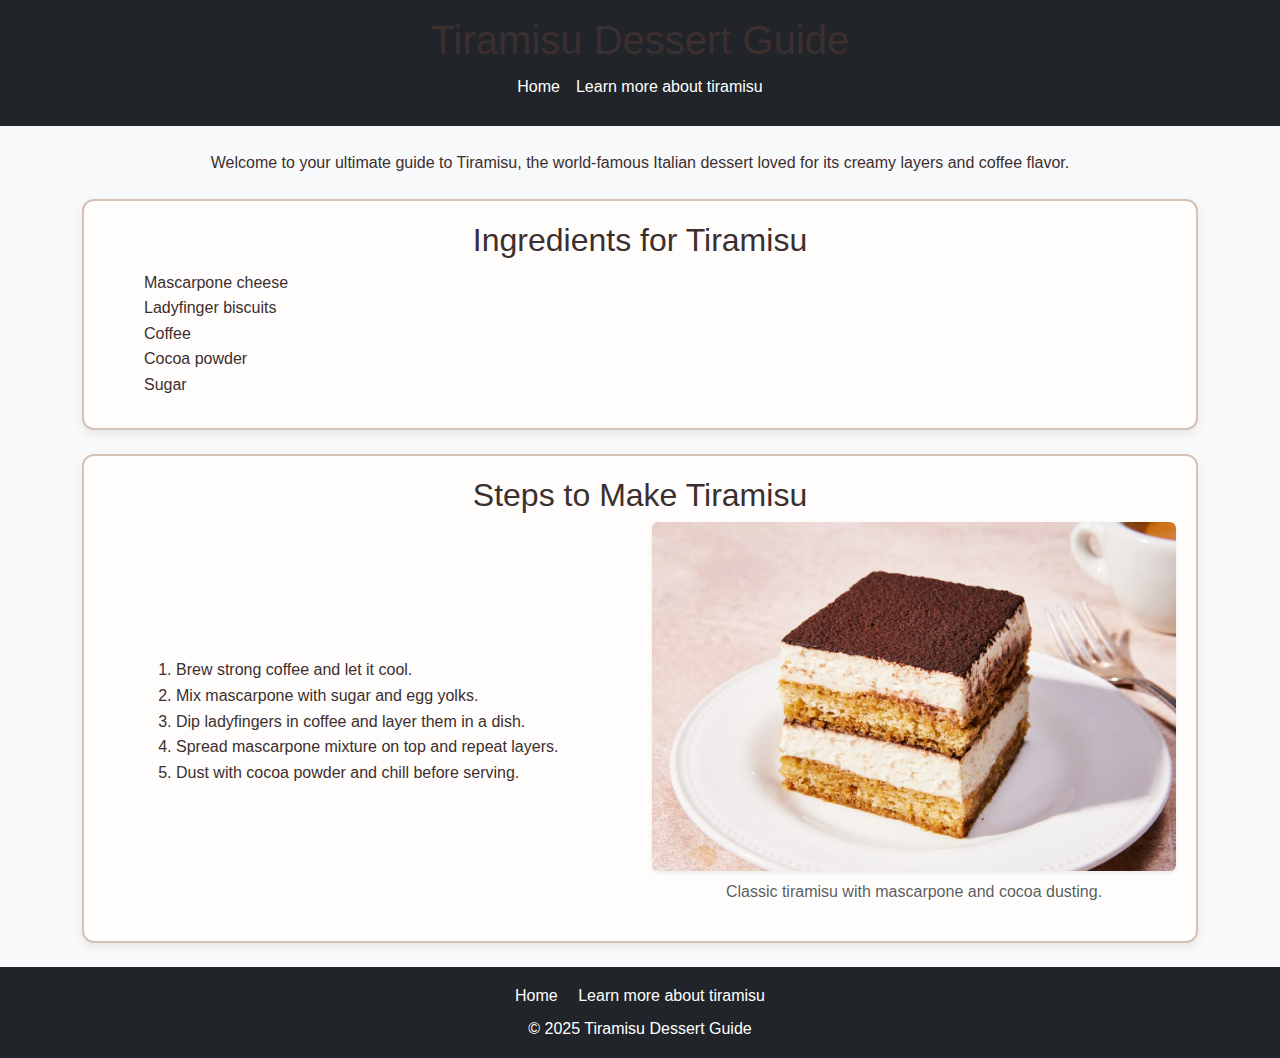
<file: index.html>
<!DOCTYPE html>
<html lang="en">
<head>
  <meta charset="UTF-8">
  <meta name="viewport" content="width=device-width, initial-scale=1.0">
  <title>Tiramisu Dessert Guide</title>

  <!-- Bootstrap CSS -->
  <link href="https://cdn.jsdelivr.net/npm/bootstrap@5.3.3/dist/css/bootstrap.min.css" rel="stylesheet">

  <!-- Custom CSS -->
  <link rel="stylesheet" href="css/style.css">
</head>
<body class="bg-light">
  <a class="skip-link" href="#main-content">Skip to main content</a>

  <!-- Header -->
  <header class="bg-dark text-white text-center p-3">
    <h1>Tiramisu Dessert Guide</h1>
    <nav aria-label="Primary navigation">
      <ul class="primary-nav d-flex justify-content-center gap-3 list-unstyled">
        <li><a href="index.html" class="text-white text-decoration-none">Home</a></li>
        <li><a href="page2.html" class="text-white text-decoration-none">Learn more about tiramisu</a></li>
      </ul>
    </nav>
  </header>

  <!-- Main content -->
  <main id="main-content" class="container my-4">
    <section aria-labelledby="intro-heading" class="text-center mb-4">
      <p>Welcome to your ultimate guide to Tiramisu, the world-famous Italian dessert loved for its creamy layers and coffee flavor.</p>
    </section>

    <!-- Ingredients Box -->
    <section aria-labelledby="ingredients-heading" class="content-box mb-4">
      <h2 id="ingredients-heading">Ingredients for Tiramisu</h2>
      <ul class="list-unstyled">
        <li>Mascarpone cheese</li>
        <li>Ladyfinger biscuits</li>
        <li>Coffee</li>
        <li>Cocoa powder</li>
        <li>Sugar</li>
      </ul>
    </section>

    <!-- Steps Section -->
    <section aria-labelledby="steps-heading" class="content-box mb-4">
      <h2 id="steps-heading">Steps to Make Tiramisu</h2>
      <div class="row g-4 align-items-center">
        <div class="col-md-6">
          <ol>
            <li>Brew strong coffee and let it cool.</li>
            <li>Mix mascarpone with sugar and egg yolks.</li>
            <li>Dip ladyfingers in coffee and layer them in a dish.</li>
            <li>Spread mascarpone mixture on top and repeat layers.</li>
            <li>Dust with cocoa powder and chill before serving.</li>
          </ol>
        </div>
        <div class="col-md-6 text-center">
          <figure>
            <img src="images/tiramisu.jpg" class="img-fluid rounded shadow-sm" alt="Slice of tiramisu with visible layers of mascarpone and coffee-soaked ladyfingers, dusted with cocoa.">
            <figcaption class="text-muted mt-2">Classic tiramisu with mascarpone and cocoa dusting.</figcaption>
          </figure>
        </div>
      </div>
    </section>
  </main>

  <!-- Footer -->
  <footer class="bg-dark text-white text-center p-3">
    <a href="index.html" class="text-white text-decoration-none me-3">Home</a>
    <a href="page2.html" class="text-white text-decoration-none">Learn more about tiramisu</a>
    <p class="mt-2 mb-0">&copy; 2025 Tiramisu Dessert Guide</p>
  </footer>
</body>
</html>
</file>
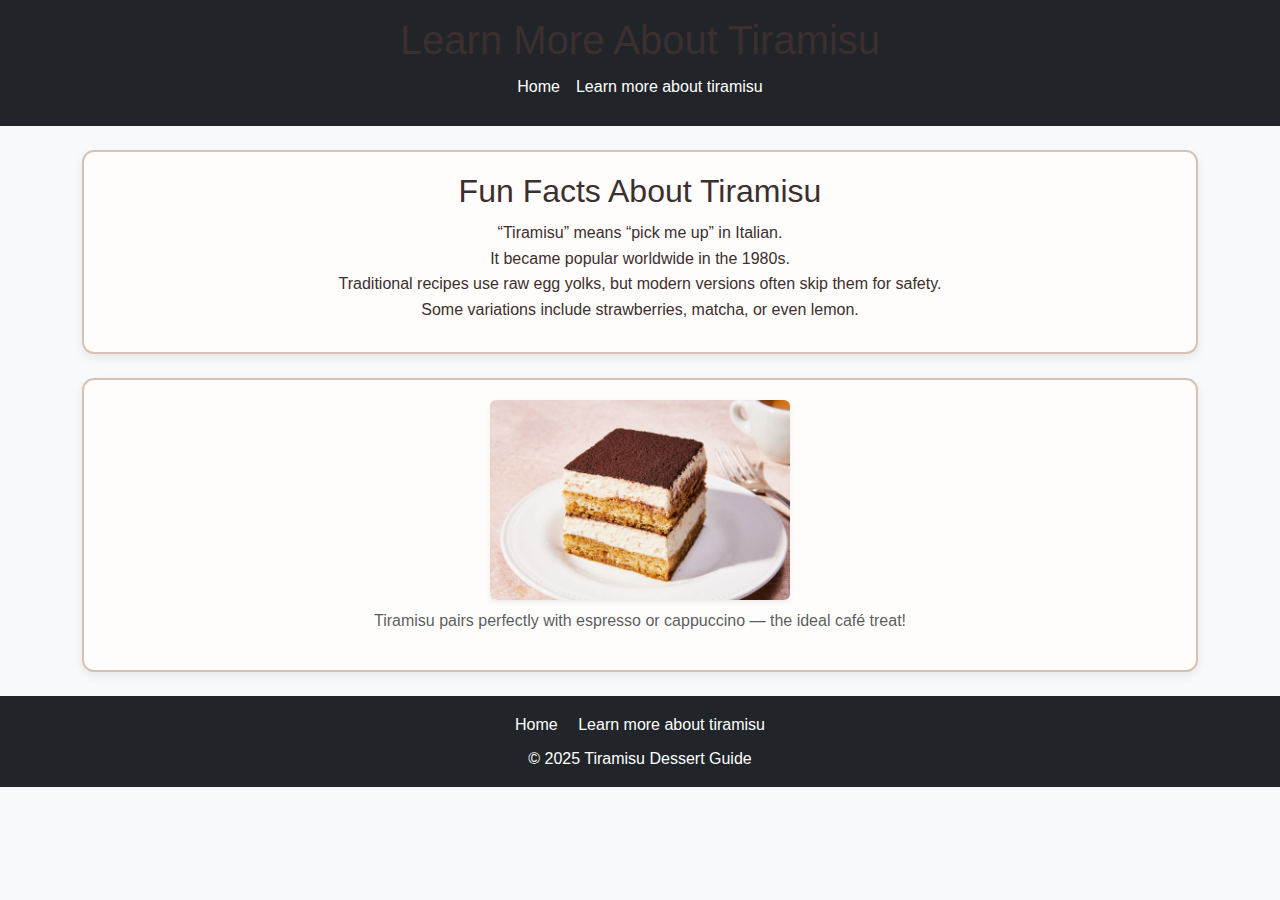
<file: page2.html>
<!DOCTYPE html>
<html lang="en">
<head>
  <meta charset="UTF-8">
  <meta name="viewport" content="width=device-width, initial-scale=1.0">
  <title>Learn More About Tiramisu</title>

  <!-- Bootstrap -->
  <link href="https://cdn.jsdelivr.net/npm/bootstrap@5.3.3/dist/css/bootstrap.min.css" rel="stylesheet">

  <!-- Custom CSS -->
  <link rel="stylesheet" href="css/style.css">
</head>
<body class="bg-light">
  <a class="skip-link" href="#main-content">Skip to main content</a>

  <!-- Header -->
  <header class="bg-dark text-white text-center p-3">
    <h1>Learn More About Tiramisu</h1>
    <nav aria-label="Primary navigation">
      <ul class="primary-nav d-flex justify-content-center gap-3 list-unstyled">
        <li><a href="index.html" class="text-white text-decoration-none">Home</a></li>
        <li><a href="page2.html" class="text-white text-decoration-none">Learn more about tiramisu</a></li>
      </ul>
    </nav>
  </header>

  <!-- Main content -->
  <main id="main-content" class="container my-4">
    <section aria-labelledby="fun-facts-heading" class="content-box text-center">
      <h2 id="fun-facts-heading">Fun Facts About Tiramisu</h2>
      <ul class="list-unstyled">
        <li>“Tiramisu” means “pick me up” in Italian.</li>
        <li>It became popular worldwide in the 1980s.</li>
        <li>Traditional recipes use raw egg yolks, but modern versions often skip them for safety.</li>
        <li>Some variations include strawberries, matcha, or even lemon.</li>
      </ul>
    </section>

    <section class="content-box text-center mt-4">
      <img src="images/tiramisu.jpg" class="img-fluid rounded shadow-sm small-photo" alt="Small piece of tiramisu dessert on a plate with cocoa powder.">
      <p class="text-muted mt-2">Tiramisu pairs perfectly with espresso or cappuccino — the ideal café treat!</p>
    </section>
  </main>

  <!-- Footer -->
  <footer class="bg-dark text-white text-center p-3">
    <a href="index.html" class="text-white text-decoration-none me-3">Home</a>
    <a href="page2.html" class="text-white text-decoration-none">Learn more about tiramisu</a>
    <p class="mt-2 mb-0">&copy; 2025 Tiramisu Dessert Guide</p>
  </footer>
</body>
</html>
</file>
<file: css/style.css>
/* ==== Base Styling ==== */
body {
  background-color: #f8f5f2; /* soft latte color */
  font-family: 'Segoe UI', Arial, sans-serif;
  color: #3c2f2f; /* mocha text */
  line-height: 1.6;
  margin: 0;
  padding: 0;
}

/* ==== Header ==== */
header {
  background-color: #4b3832; /* deep coffee */
}

/* ==== Headings ==== */
h1, h2 {
  color: #3c2f2f;
  text-align: center;
}

/* ==== Section Boxes ==== */
.content-box {
  background-color: #fffdfb; /* creamy white */
  border: 2px solid #d6c2b5; /* latte border */
  border-radius: 12px;
  padding: 20px;
  margin-bottom: 20px;
  box-shadow: 0 4px 8px rgba(102, 80, 62, 0.1);
}

/* ==== Lists ==== */
ul, ol {
  margin: 10px 40px;
}

/* ==== Image Styling ==== */
figure img, .small-photo {
  border-radius: 10px;
  box-shadow: 0 4px 6px rgba(80, 60, 40, 0.2);
}
.small-photo {
  max-width: 300px;
}

/* ==== Footer ==== */
footer {
  background-color: #4b3832;
  color: #fff;
}

/* ==== Navigation ==== */
.primary-nav a:hover {
  color: #cbb994; /* cappuccino hover tone */
}

/* ==== Accessibility ==== */
.skip-link {
  position: absolute;
  left: -9999px;
}
.skip-link:focus {
  left: 1rem;
  top: 1rem;
  padding: 8px 12px;
  background: #ffffff;
  color: #000000;
  border: 2px solid #000;
  z-index: 9999;
}

a:focus, button:focus, input:focus, textarea:focus {
  outline: 3px dashed #d4a373;
  outline-offset: 2px;
}

/* ==== Responsive ==== */
@media (max-width: 768px) {
  body {
    font-size: 16px;
    padding: 0.5rem;
  }
  .content-box {
    margin: 10px;
  }
}
</file>
